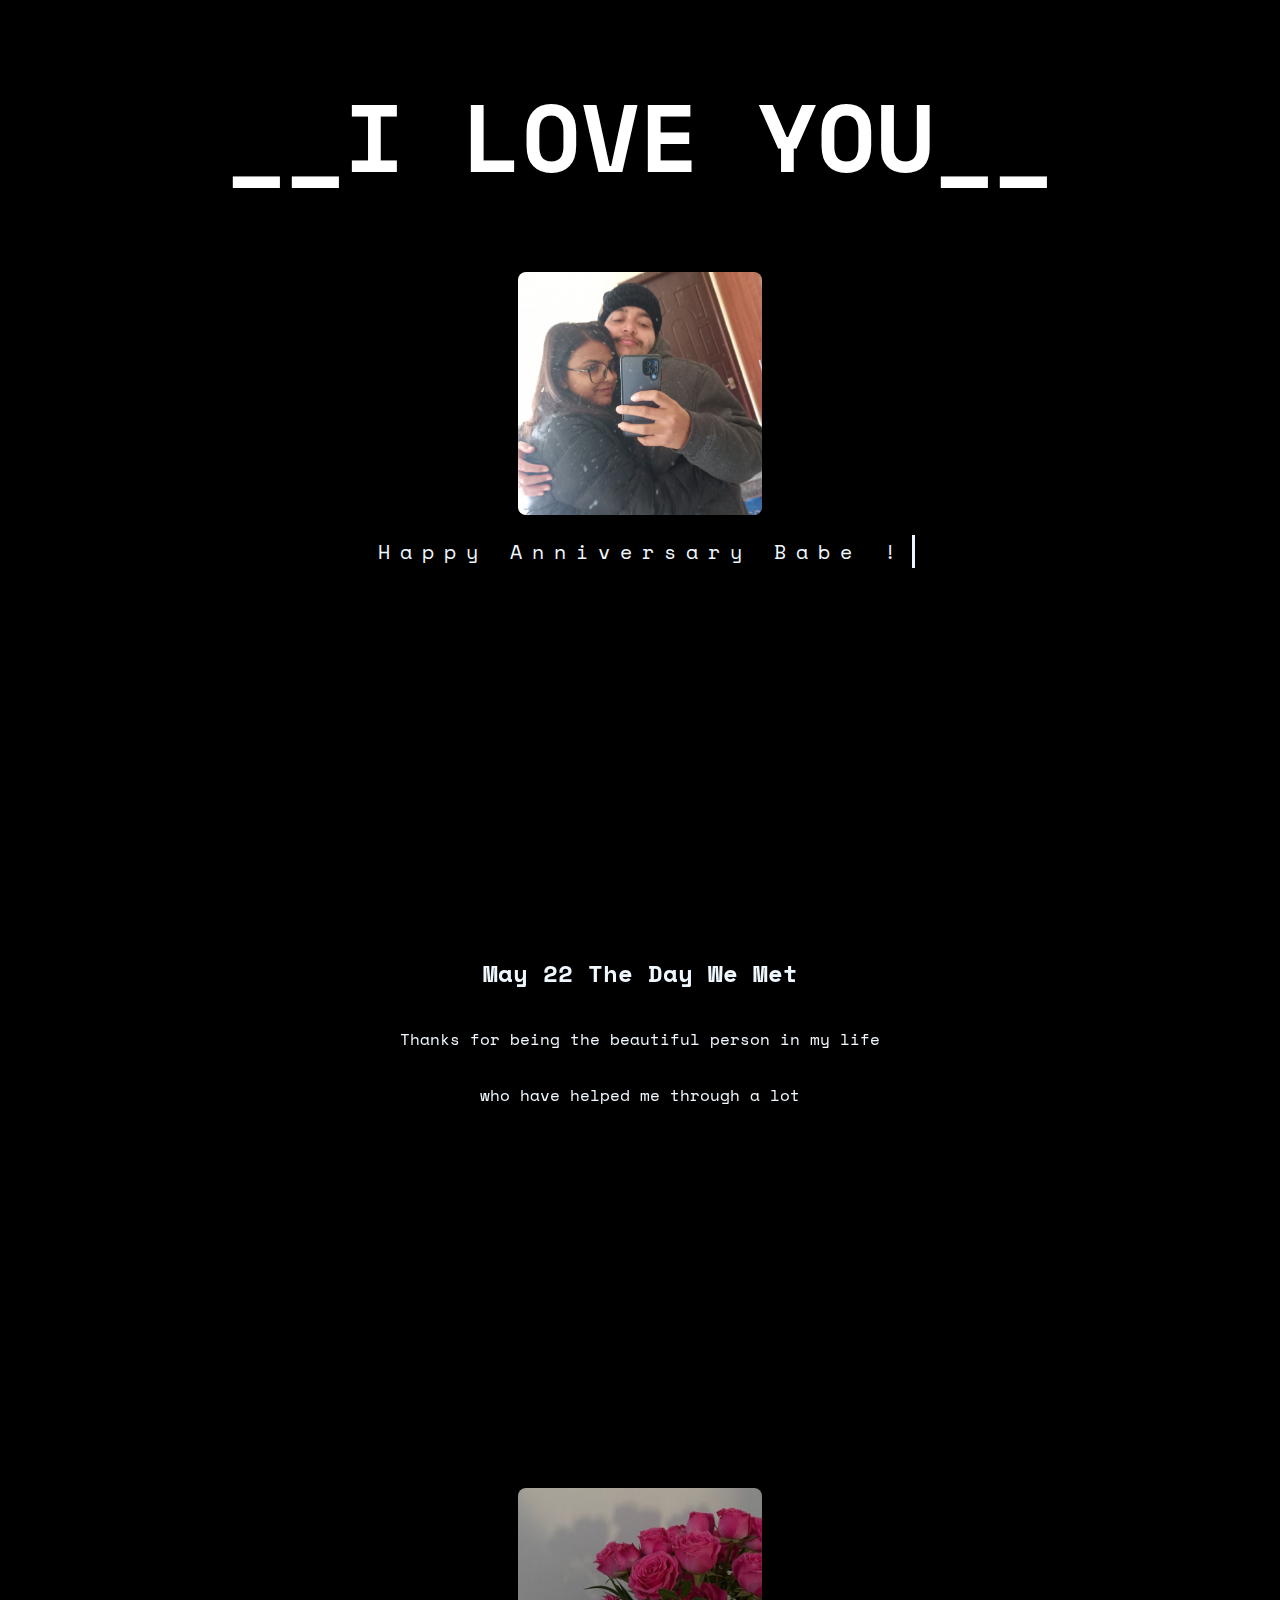
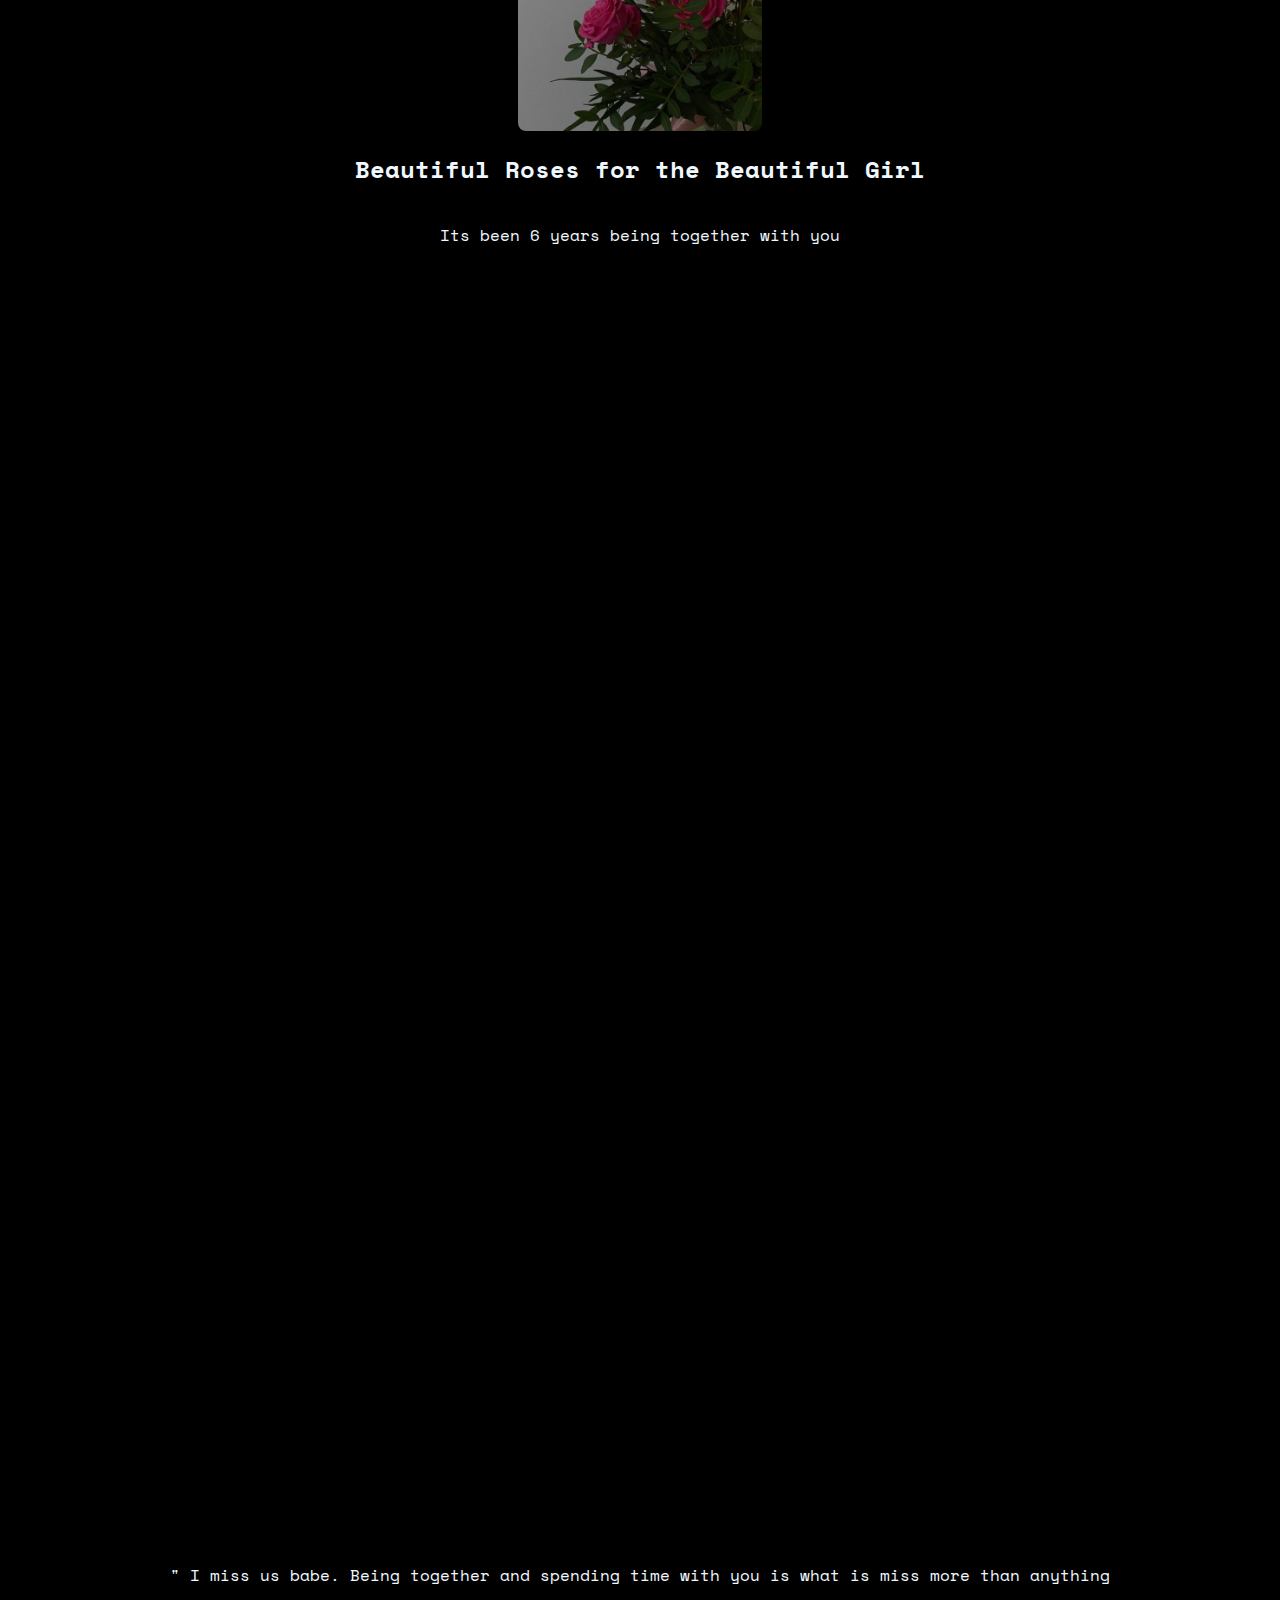
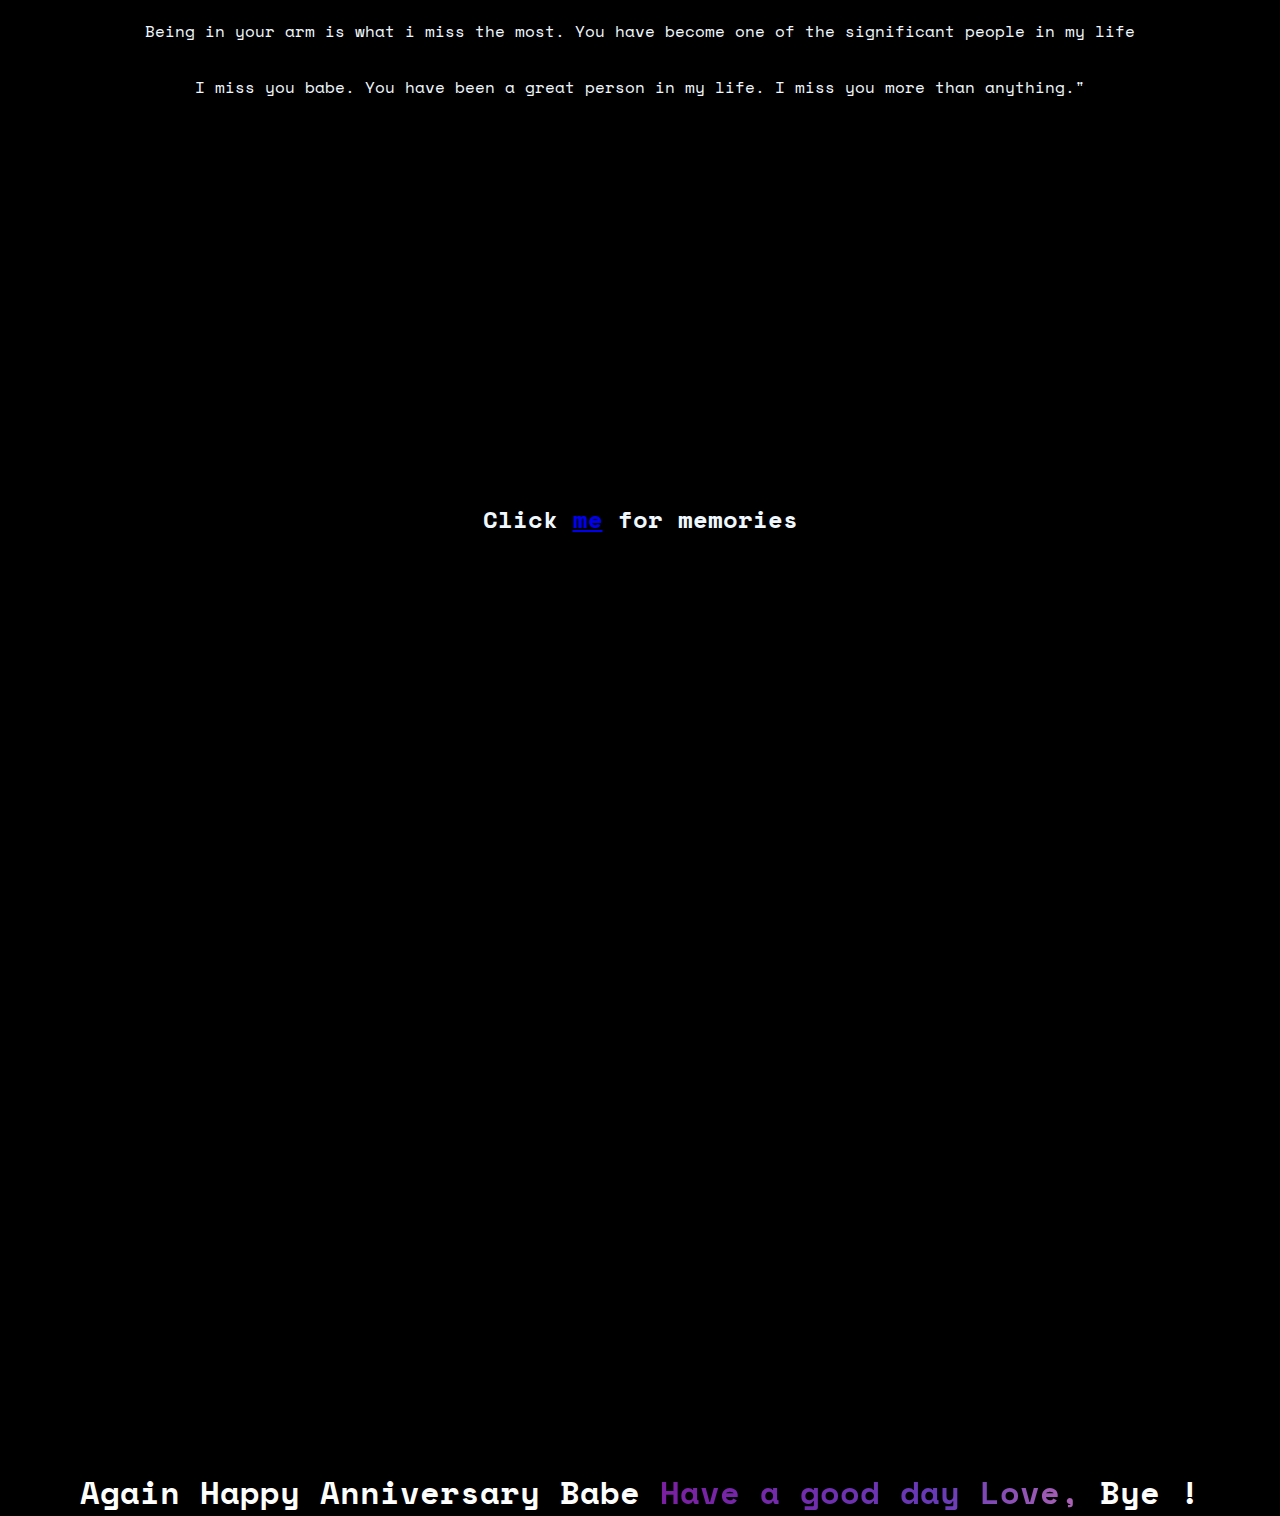
<file: index.html>
<!DOCTYPE html>
<html lang="en">

<head>
  <meta charset="UTF-8" />
  <link rel="preconnect" href="https://fonts.googleapis.com" />
  <link rel="preconnect" href="https://fonts.gstatic.com" crossorigin />
  <script defer src="animan.js"></script>
  <link href="https://fonts.googleapis.com/css2?family=Mukta&family=Space+Mono:wght@400;700&display=swap"
    rel="stylesheet" />
  <link rel="preconnect" href="https://fonts.googleapis.com">
  <link rel="preconnect" href="https://fonts.gstatic.com" crossorigin>
  <link
    href="https://fonts.googleapis.com/css2?family=Mukta&family=Rubik:wght@300;400&family=Space+Mono:wght@400;700&display=swap"
    rel="stylesheet">
  <link rel="stylesheet" href="animan.css" />
  <title>Animation</title>
  <h1 class="name" data-value="BIJETA LAMSAL">__I LOVE YOU__</h1>
  <img class="dp" src="main.jpg" alt="profile">
  <div class="paragraph">
    <p class="text">Happy Anniversary Babe ! </p>
    <section class="hidden">
      <h2>May 22 The Day We Met</h2>
      <p>Thanks for being the beautiful person in my life </p>
      <p>who have helped me through a lot</p>
      <br>
    </section>
  </div>

  <img class="dp" src="rose.jpg" alt="profile">
  <h2>Beautiful Roses for the Beautiful Girl</h2>
  <p>Its been 6 years being together with you </p>
  <br>
  <section class="hidden">
    <h2 class="magic">A small letter for you <a id="magic" href="aLetter.html">Here</a>
  </section>
  <section>
    <p>
      " I miss us babe. Being together and spending time with you is what is miss more than anything
    </p>
    <p>
      Being in your arm is what i miss the most. You have become one of the significant people in my life
    </p>
    <p>
      I miss you babe. You have been a great person in my life. I miss you more than anything."
    </p>




  </section>
  <h2 class="magic">Click <a id="magic" href="memories.html">me</a> for memories</h2>

  <section>
    <div class="logos">
      <div class="logo hidden">
        <img src="notionists-1686117630821.jpg"">
        <p>Me</p>
      </div>
      <div class=" logo hidden">
        <img src="notionists-1716307467251.png" alt="">
        <p>You</p>
      </div>
      <div class="logo hidden">
        <img src="kitkat.jpg" alt="">
        <p>KitKat </p>
      </div>
      <div class="logo hidden">
        <img src="us.jpg" alt="">
        <p>Us</p>
      </div>
  </section>
  <h1 class="gradient">Again Happy Anniversary Babe <span class="magic"> Have a good day Love,</span> Bye !
  </h1>
</head>

</html>
</file>
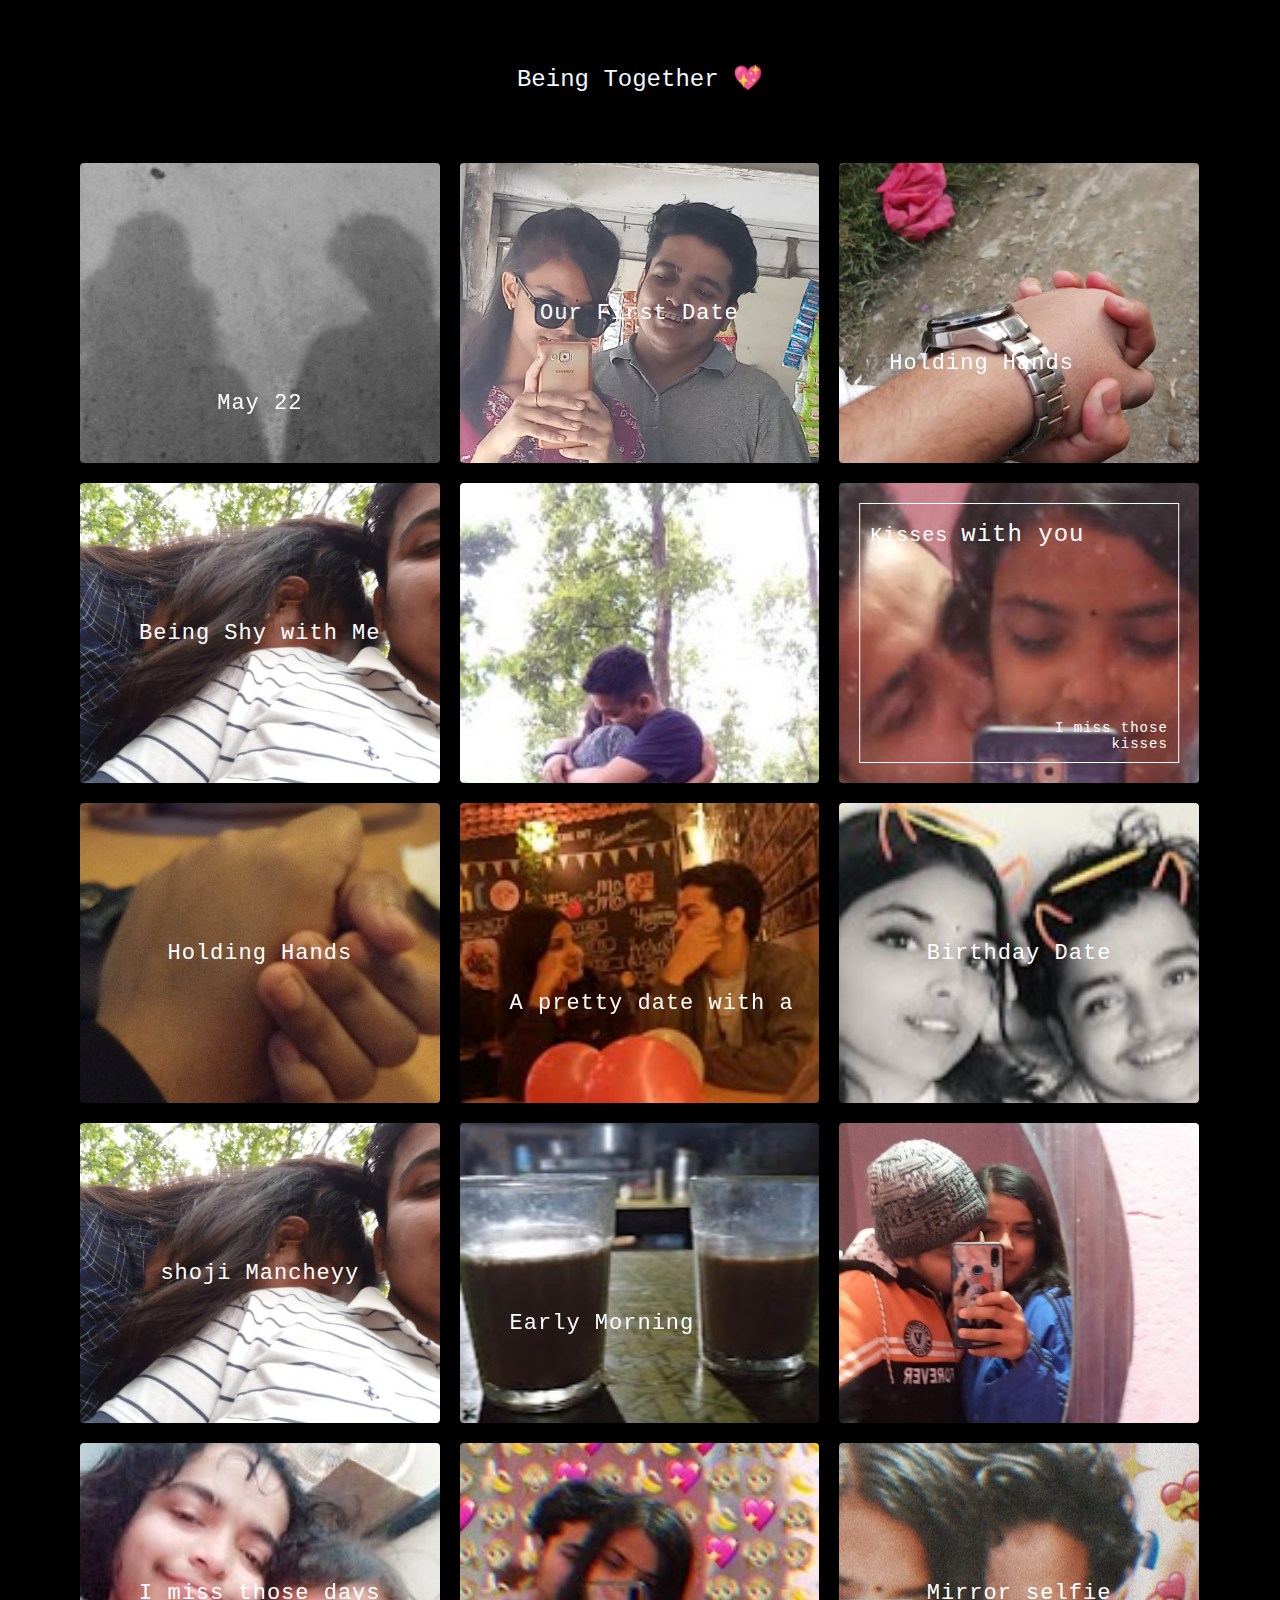
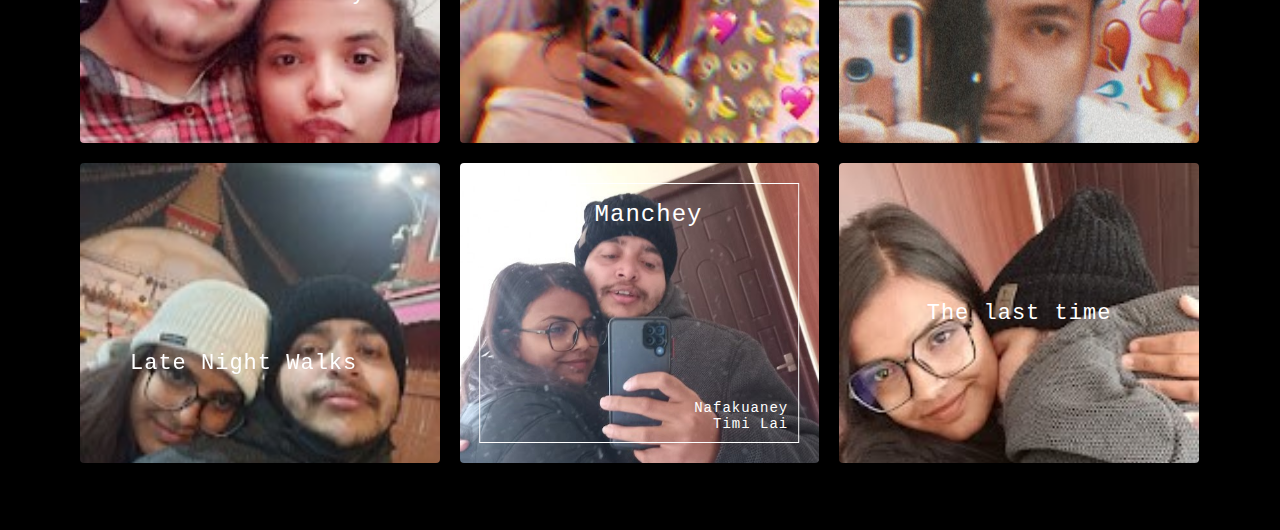
<file: memories.html>
<!DOCTYPE html>
<html lang="en">
  <head>
    <title>Memories</title>
    <link rel="stylesheet" href="memories.css" />
    <script defer src="memories.js"></script>
  </head>
  <body>
    <div class="container">
      <p class="header">Being Together 💖</p>
      <div class="content">
        <div class="wrapper">
          <div class="box vintage">
            <img src="daywemet.jpg" alt="The day we met" />
            <h2>May 22</h2>
            <p>The day we met</p>
          </div>
        </div>
        <div class="wrapper">
          <div class="box w-content">
            <img src="date.jpg" alt="1stDate" />
            <div class="frame">
              <h2>Our First Date</h2>
            </div>
          </div>
        </div>
        <div class="wrapper">
          <div class="box postcard">
            <img src="holding hands.jpeg" alt="HoldingHands" />
            <h2>
              Holding Hands
              <p class="hide">Together</p>
            </h2>
          </div>
        </div>
        <div class="wrapper">
          <div class="box zoom-in">
            <img
              src="shygirl.jpeg"
      
              alt="Shy"
            />
            <h2>Being Shy with Me</h2>
            <p>And you are still shy with me </p>
          </div>
        </div>
        <div class="wrapper">
          <div class="box blury-card">
            <img
              src="hugs.jpeg"
              alt="hugs"
            />
            <div class="frame">
              <h2>Hugs</h2>
              <p>Form hugs to cuddles</p>
            </div>
          </div>
        </div>
        <div class="wrapper">
          <div class="box zoom-out">
            <img
              src="kiss.jpg"
              alt="kiss"
            />
            <div class="frame">
              <h2>Kisses <span>with you</span></h2>
              <p>
                I miss those kisses
              </p>
            </div>
          </div>
        </div>
        <div class="wrapper">
            <div class="box blury-card">
              <img src="hands.jpg" alt="HoldingHands" />
              <h2>
                Holding Hands
                <p class="hide">Together</p>
              </h2>
            </div>
          </div>
          <div class="wrapper">
            <div class="box postcard">
              <img src="date2.jpg" alt="date" />
              <h2>
                A pretty date with a
                <p class="hide">Pretty Girl</p>
              </h2>
            </div>
          </div>
          <div class="wrapper">
            <div class="box zoom-in">
              <img src="birthdayGirl.jpg" alt="birthday girl" />
              <h2>
                Birthday Date
                <p class="hide">Together</p>
              </h2>
            </div>
            </div>
            <div class="wrapper">
                <div class="box w-content">
                  <img src="shygirl.jpeg" alt="shoji" />
                  <h2>
                    shoji Mancheyy
                    <p class="hide">Not so shoji tara</p>
                  </h2>
                </div>
              </div>
              <div class="wrapper">
                <div class="box postcard">
                  <img src="tea.jpg" alt="tea" />
                  <h2>
                    Early Morning
                    <p class="hide">Tea</p>
                  </h2>
                </div>
              </div>
              <div class="wrapper">
                <div class="box zoom-out">
                  <img src="inHerHouse.jpg" alt="HerHouse" />
                  <h2>
                    A little Secret
                    <p class="hide">Between Us</p>
                  </h2>
                </div>
              </div>
              <div class="wrapper">
                <div class="box zoom-in">
                  <img
                    src="longhairtime.jpg"
            
                    alt="longhairtime"
                  />
                  <h2>I miss those days</h2>
                  <p>& I miss us </p>
                </div>
              </div>
              <div class="wrapper">
                <div class="box blury-card">
                  <img
                    src="hot.jpg"
                    alt="hugs"
                  />
                  <div class="frame">
                    <h2>Look Here</h2>
                    <p>You are a naughty girl</p>
                  </div>
                </div>
              </div>
              <div class="wrapper">
                <div class="box zoom-in">
                  <img
                    src="mirror.jpg"
            
                    alt="mirror"
                  />
                  <h2>Mirror selfie</h2>
                  <p> A pretty mirror selfie with you </p>
                </div>
              </div>
              <div class="wrapper">
                <div class="box postcard">
                  <img src="recent.jpg" alt="recent" />
                  <h2>
                    Late Night Walks
                    <p class="hide">with you</p>
                  </h2>
                </div>
              </div>
              <div class="wrapper">
                <div class="box zoom-out">
                  <img
                    src="hoodie.jpg"
                    alt="hoodie"
                  />
                  <div class="frame">
                    <h2>Pinchey <span>Manchey</span></h2>
                    <p>
                      Nafakuaney Timi Lai
                    </p>
                  </div>
                </div>
                </div>
          <div class="wrapper">
            <div class="box blury-card">
              <img src="hoodie2.jpg" alt="Hoodie2" />
              <h2>
                The last time 
                <p class="hide">We Met</p>
              </h2>
            </div>
          </div>
      </div>
    </div>
  </body>
  >
</html>
</file>
<file: animan.css>
:root {
  --purple: rgb(123, 31, 162);
  --violet: rgb(103, 58, 183);
  --cyan: rgb(7, 247, 251);
  --green: rgb(202, 244, 14);
  --pink: rgb(244, 143, 177);
  --red: rgb(255, 0, 85);
  --wh: rgb(255, 255, 255);
  --bg-color: rgb(20, 20, 20);
  --card-color: rgb(23, 23, 23);
}

.name {
  text-align: center;
  position: relative;
  color: rgb(255, 255, 255);
  font-size: 6rem;
  font-family: "Space Mono", monospace;
}
p {
  display: grid;
  place-items: center;
  color: aliceblue;
  font-family: "Space Mono", monospace;
}
h2 {
  font-family: "Space Mono", monospace;
  color: aliceblue;
}
section {
  display: grid;
  place-items: center;
  align-content: center;
  min-height: 100vh;
}
body {
  display: grid;
  place-items: center;
  height: 100vh;
  background-color: black;
  margin: 0rem;
  left: 4px;
}
#cards {
  display: flex;
  flex-wrap: wrap;
  gap: 8px;
  max-width: 916px;
  width: calc(100% - 20px);
}
#links a {
  text-decoration: none;
}
#links a:hover {
  color: rgb(66 103 178);
}
#twitter a:hover {
  color: rgb(29 161 242);
}
#cards:hover > .card::after {
  opacity: 1;
}
.cardh3{
  animation: background-pan 3s linear infinite;
  background: linear-gradient(
    to right,
    var(--purple),
    var(--cyan),
    var(--green),
    var(--violet),
    var(--pink),
    var(--purple)
  );
  background-size: 200%;
  -webkit-background-clip: text;
  -webkit-text-fill-color: transparent;
  white-space: nowrap;
  font-family: "Rubik", sans-serif;
  font-weight: 400;
  margin: 0px;
}
.cardh4{
  animation: background-pan 3s linear infinite;
  background: linear-gradient(
    to right,
    var(--red),
    var(--wh),
    var(--pink),
    var(--violet),
    var(--purple),
    var(--green),
    var(--red)
  );
  background-size: 200%;
  -webkit-background-clip: text;
  -webkit-text-fill-color: transparent;
  white-space: nowrap;
  font-family: "Rubik", sans-serif;
  font-weight: 400;
  margin: 0px;
}
.card {
  background-color: rgba(255, 255, 255, 0.1);
  border-radius: 10px;
  align-items: center;
  display: flex;
  left: 160px;
  justify-content: center;
  margin: 0px;
  overflow: hidden;
  padding: 0px;
  cursor: pointer;
  display: flex;
  height: 260px;
  position: relative;
  width: 300px;
}

.card:hover::before {
  opacity: 1;
}

.card::before,
.card::after {
  border-radius: inherit;
  content: "";
  height: 100%;
  left: 0px;
  opacity: 0;
  position: absolute;
  top: 0px;
  transition: opacity 500ms;
  width: 100%;
}

.card::before {
  background: radial-gradient(
    800px circle at var(--mouse-x) var(--mouse-y),
    rgba(255, 255, 255, 0.06),
    transparent 40%
  );
  z-index: 3;
}

.card::after {
  background: radial-gradient(
    600px circle at var(--mouse-x) var(--mouse-y),
    rgba(255, 255, 255, 0.4),
    transparent 40%
  );
  z-index: 1;
}

.card > .card-content {
  background-color: var(--card-color);
  border-radius: inherit;
  display: flex;
  flex-direction: column;
  flex-grow: 1;
  inset: 1px;
  padding: 10px;
  position: absolute;
  z-index: 2;
}
.card-info-wrapper {
  align-items: center;
  display: flex;
  flex-grow: 1;
  justify-content: flex-start;
  padding: 0px 20px;
}

.card-info {
  align-items: flex-start;
  display: flex;
  gap: 10px;
}

.card-info > i {
  font-size: 1em;
  height: 20px;
  line-height: 20px;
}

.card-info-title > h3 {
  font-size: 1.1em;
  line-height: 20px;
}

.card-info-title > h4 {
  color: rgba(255, 255, 255, 0.5);
  font-size: 0.85em;
  margin-top: 8px;
}
@media (max-width: 1000px) {
  body {
    align-items: flex-start;
    overflow: auto;
  }

  #cards {
    align-items: center;
    height: 100vh;
    justify-content: center;;
    max-width: 1000px;
    padding: 10px 0px;
  }

  .card {
    flex-shrink: 1;
    width: calc(50% - 4px);
  }
}

@media (max-width: 500px) {
  .card {
    height: 180px;
  }

  .card-image {
    height: 80px;
  }

  .card-image > i {
    font-size: 3em;
  }

  .card-info-wrapper {
    padding: 0px 10px;
  }

  .card-info > i {
    font-size: 0.8em;
  }

  .card-info-title > h3 {
    font-size: 0.9em;
  }

  .card-info-title > h4 {
    font-size: 0.8em;
    margin-top: 4px;
  }
}

@media (max-width: 320px) {
  .card {
    width: 100%;
  }
}

@keyframes background-pan {
  from {
    background-position: 0% center;
  }
  to {
    background-position: -200% center;
  }
}
@keyframes cursor {
  50% {
    border-color: transparent;
  }
}
@keyframes typing {
  from {
    width: 0;
  }
}
.paragraph {
  display: inline-block;
}
.text {
  white-space: nowrap;
  text-align: center;
  font-family: "Space Mono";
  color: aliceblue;
  font-size: 20px;
  letter-spacing: 10px;
  border-right: 3px solid;
  padding: 2px;
  width: 100%;
  overflow: hidden;
  animation: typing 3s steps(26), cursor 0.4s step-end infinite alternate;
}
.logo {
  border-radius: 40%;
  padding: 1rem;
  margin: 0 0.5rem;
}
.logos {
  display: flex;
}
.logo:nth-child(2) {
  transition-delay: 200ms;
}
.logo:nth-child(3) {
  transition-delay: 400ms;
}
.logo:nth-child(4) {
  transition-delay: 600ms;
}
.name:hover {
  color: rgb(255, 255, 255);
  padding-left: 10px;
  padding-right: 10px;
}

.hidden {
  opacity: 0;
  transition: all 2s;
  filter: blur(4px);
  transform: translateX(-100%);
}
.show {
  opacity: 1;
  filter: blur(0px);
  transform: translateX(0);
}
.dp {
  width: 19%;
  border-radius: 8px;
}
.gradient {
  position: relative;
  color: white;
  top: -10px;
  font-family: "Space Mono";
}
h1 > .magic {
  animation: background-pan 3s linear infinite;
  background: linear-gradient(
    to right,
    var(--purple),
    var(--violet),
    var(--pink),
    var(--purple)
  );
  background-size: 200%;
  -webkit-background-clip: text;
  -webkit-text-fill-color: transparent;
  white-space: nowrap;
}
</file>
<file: memories.css>
@import url('https://fonts.googleapis.com/css?family=DM+Sans:400,500,700&display=swap');
* {
  box-sizing: border-box;
}

body {
  background: #000;
  margin: 0;
  width: 100%;
  height: 100vh;
  font-family: 'DM-sans', sans-serif;
}

.header {
  font-size: 24px;
  text-align: center;
}

.container {
  width: 100%;
  max-width: 1200px;
  border-radius: 4px;
  margin: 0 auto;
  padding: 40px 0;
}

.content {
  display: flex;
  flex-wrap: wrap;
  margin-top: 60px;
  padding: 0 30px;
}

.wrapper {
  width: 33.3%;
  height: 100%;
  padding: 10px;
}

.name {
  position: relative;
  font-size: 16px;
  display: inline-block;
  
  &:after {
    content: '';
    position: absolute;
    width: calc(100% + 10px);
    height: 1px;
    background-color: #000;
    bottom: -4px;
    left: 0;
  }
}
p {
    display: grid;
    place-items: center;
    color: aliceblue;
    font-family: "Space Mono", monospace;
  }
  h2 {
    font-family: "Space Mono", monospace;
    color: aliceblue;
  }
  section {
    display: grid;
    place-items: center;
    align-content: center;
    min-height: 100vh;
  }

.box {
  position: relative;
  max-height: 300px;
  border-radius: 4px;
  overflow: hidden;
  box-shadow:
  0 1.4px 1.7px rgba(0, 0, 0, 0.017),
  0 3.3px 4px rgba(0, 0, 0, 0.024),
  0 6.3px 7.5px rgba(0, 0, 0, 0.03),
  0 11.2px 13.4px rgba(0, 0, 0, 0.036),
  0 20.9px 25.1px rgba(0, 0, 0, 0.043),
  0 50px 60px rgba(0, 0, 0, 0.06);
  
  .hide { opacity: 0; }
  
  .frame {
    position: absolute;
    border: 1px solid #fff;
    z-index: 2;
    top: 50%;
    left: 50%;
    transform: translate(-50%, -50%);
  }
  
  h2, p {
    position: absolute;
    color: #fff;
    z-index: 2;
    width: 100%;
    transition: opacity 0.2s, transform 0.3s;
  }
  
  h2 {
    font-weight: 500;
    font-size: 22px;
    margin-bottom: 0;
    letter-spacing: 1px;
  }
  
  p {
    bottom: 0;
    font-size: 14px;
    letter-spacing: 1px;
  }
  
  &:hover {
    transition: all .3s ease-in-out;
  }
  
  &:hover:before {
    transition: all .3s ease-in-out;
  }
  
  img {
    position:relative;
    width: 100%;
    height: 100%;
    z-index: 1;
    transition: all .3s ease-in-out;
    
    &:hover {
      transition: all .3s ease-in-out;
    }
    
    &:after {
      content: '';
      position: absolute;
      background-color: rgba(0,0,0,.6);
      width: 100%;
      height: 100%;
      top: 0;
      left: 0;
      opacity: 0;
    }
    
    &:hover {
      transition: all .3s ease-in-out;
    }
  }
}

.zoom-in{
  h2 {
    top: 50%;
    transform: translatey(-50%);
    text-align: center;
    margin: 0;
  }
  
  p {
    text-align: center;
    top: calc(50% + 40px);
    transition: all .3s ease;
    transform: scale(1.8);
    opacity: 0;
  }
  
  &:hover {
   img {
    transform: scale(1.1);
    filter: grayscale(100%);
   } 
    
    p {
      transform: scale(1);
      transition: all .3s ease;
      opacity: 1;
    }
  }
}

.w-content {
  .frame {
    width: calc(100% - 100px);
    height: calc(100% - 100px);
    top: 50%;
    left: 50%;
    transform: translate(-50%, -50%);
    border-color: transparent;
  }
  
  h2 {
    margin-top: 0;
    top: 50%;
    transform: translatey(-50%);
    text-align: center;
    letter-spacing: 1px;
  }
  
  p { transform: translate3d(0, -10px, 0); }
  
  &:hover {
    .frame {
      border-color: #fff;
      transition: color .3s ease-in-out, all .3s ease-in-out;
      width: calc(100% - 20px);
      height: calc(100% - 20px);
    }
    
    opacity: .8;
  }
}

.postcard {
  h2 {
    top: 50%;
    text-align: left;
    transform: translate3d(50px, 20px, 0);
  }
  
  p {
    transform: translate3d(40px, 60px, 0);
    font-size: 24px;
    letter-spacing: 1px; 
  }
  
  &:hover {
    h2 { transform: translate3d(20px, 20px, 0); }
    p { opacity: 1; }
    
    img {
      filter: opacity(0.7);
      transform: translate3d(-30px, 0, 0);
    }
  }
}

.blury-card {  
  .frame {
    width: calc(100% - 40px);
    height: calc(100% - 40px);
    opacity: 0;
    transition: all .3s ease-in-out
  }
  
  h2 , p {
    text-align: center;
    top: 50%;
    transform: translatey(-50%);
    margin: 0;
    z-index: 3;
  }
  
  p { 
    transform: translatey(30px);
    letter-spacing: 3px;
  }
  
  span {
    font-size: 24px;
  }
  
  &:before {
    content:'';
    position: absolute;
    width: 100%;
    height: 100%;
    background: #008E6B;
    z-index: 1;
    left: 0;
    opacity: 0;
    transition: all .3s ease-in-out;
  }
  
  img {  z-index: 2; }
  
  &:hover {
    .frame {
      width: calc(100% - 120px);
      height: calc(100% - 120px);
      opacity: 1;
    }
    
    img { opacity: .7; }
    
    &:before {
      opacity: 1;
      transition: all .3s ease-in-out;
    }
  }
}

.vintage {
  h2 { 
    top: 50%;
    transform: translate3d(0, 60px, 0);
    text-align: center; 
  }
  
  p { 
    opacity: 0;
    bottom: 0;
    transform: translate3d(0, -10px, 0);
    font-size: 14px;
    letter-spacing: 1px;
    text-align: center;
  }
  
  &:before {
    content:'';
    position: absolute;
    width: 100%;
    height: 100%;
    background: linear-gradient(to bottom, rgba(72,76,97,0) 0%, rgba(72,76,97,0.8) 75%);
    z-index: 2;
    bottom: -100%;
    left: 0;
  }
  
  &:hover:before {
    bottom: 0;
  }
  
  &:hover {
    h2 {
      bottom: 40px;
      transform: translate3d(0, 20px, 0);
    }
    
    p {
      opacity: 1;
      transform: translate3d(0, -30px, 0);
    }
  }
}

.zoom-out {
  .frame {
    width: calc(100% - 100px);
    height: calc(100% - 100px);
    top: 50%;
    left: 50%;
    transform: translate(-50%, -50%);
    width: calc(100% - 40px);
    height: calc(100% - 40px);
  }
  
  h2 { 
    font-size: 20px; 
    font-weight: 300; 
    margin-left: 10px;
    letter-spacing: 1px;
  }
  span { font-size: 24px; font-weight: 500; }
  
  p {
    max-width: 120px;
    text-align: right;
    margin: 10px;
    right: 0;
  }
  
  img { transform: scale(1.1); }
  &:hover img { 
    transform: scale(1);
    filter: contrast(70%);
  }
}

@media screen and (max-width: 880px) {
  .wrapper {
    width: 50%;
  }
}

@media screen and (max-width: 520px) {
  .wrapper {
    width: 100%;
  }
}
</file>
